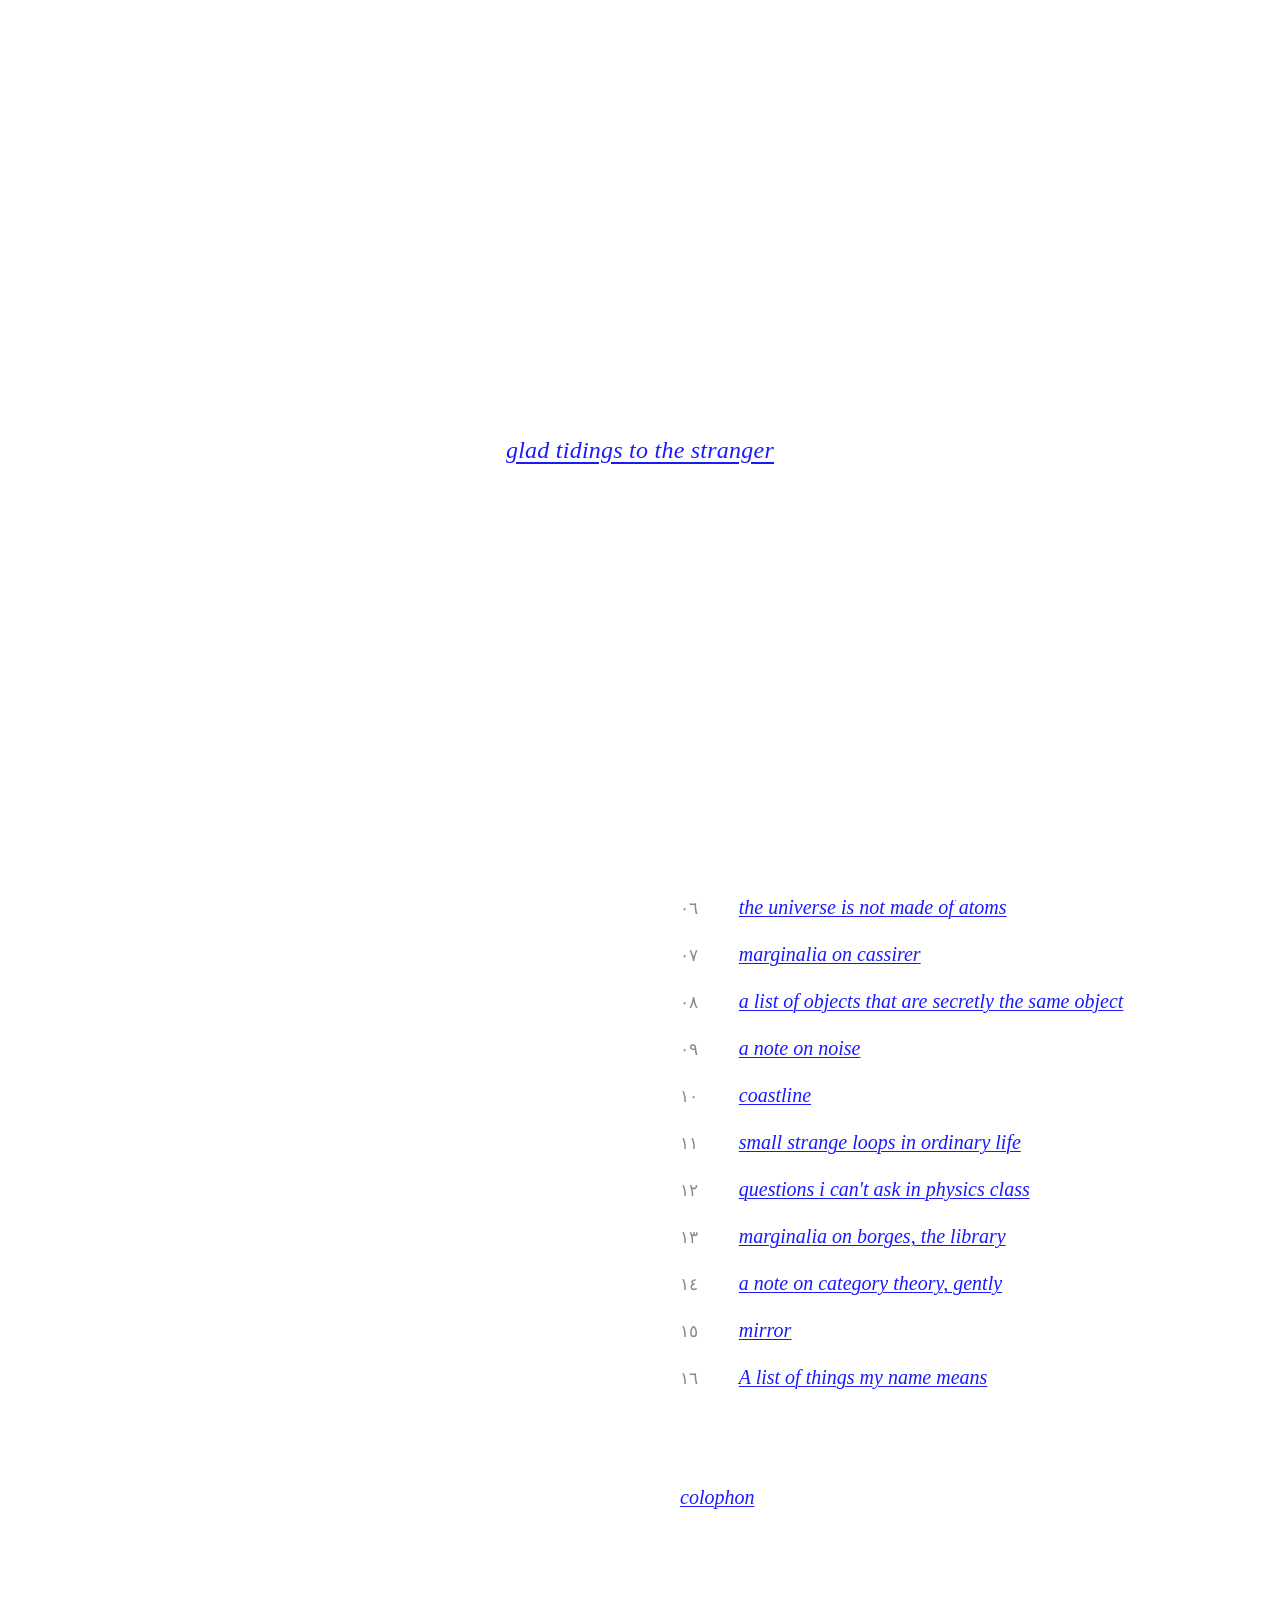
<file: index.html>
<!DOCTYPE html>
<html lang="en">
<head>
  <meta charset="UTF-8">
  <meta name="viewport" content="width=device-width, initial-scale=1">
  <title>areeba arbab — fieldnotes</title>
  <meta name="description" content="areeba arbab. fieldnotes on mathematics, philosophy, and the things between them.">
  <meta property="og:title" content="areeba arbab — fieldnotes">
  <meta property="og:description" content="fieldnotes on mathematics, philosophy, and the things between them.">
  <link rel="preconnect" href="https://fonts.googleapis.com">
  <link rel="preconnect" href="https://fonts.gstatic.com" crossorigin>
  <link href="https://fonts.googleapis.com/css2?family=Instrument+Serif&display=swap" rel="stylesheet">
  <link rel="stylesheet" href="site.css">
</head>
<body data-page="home">

  <!-- Threshold (hidden until JS runs; stays hidden if already seen) -->
  <div id="threshold" class="threshold" style="display:none" aria-modal="true" role="dialog">
    <div class="threshold-inner">
      <button class="threshold-word" type="button">glad tidings to the stranger</button>
    </div>
  </div>

  <main class="home-grid">

    <!-- LEFT: name + ascii (sticky on desktop) -->
    <div class="home-left">
      <h1 class="home-name">areeba arbab</h1>

      <div class="ascii-field">
        <pre id="ascii-hero" class="ascii ascii-hero" aria-hidden="true"></pre>
        <!-- drifting glyphs -->
        <span class="drift drift-0"  aria-hidden="true">·</span>
        <span class="drift drift-1"  aria-hidden="true">✦</span>
        <span class="drift drift-2"  aria-hidden="true">+</span>
        <span class="drift drift-3"  aria-hidden="true">◦</span>
        <span class="drift drift-4"  aria-hidden="true">✶</span>
        <span class="drift drift-5"  aria-hidden="true">·</span>
        <span class="drift drift-6"  aria-hidden="true">✧</span>
        <span class="drift drift-7"  aria-hidden="true">+</span>
        <span class="drift drift-8"  aria-hidden="true">·</span>
        <span class="drift drift-9"  aria-hidden="true">+</span>
        <span class="drift drift-10" aria-hidden="true">✕</span>
        <span class="drift drift-11" aria-hidden="true">×</span>
        <span class="drift drift-12" aria-hidden="true">·</span>
        <span class="drift drift-13" aria-hidden="true">✦</span>
        <span class="drift drift-14" aria-hidden="true">+</span>
        <span class="drift drift-15" aria-hidden="true">◦</span>
        <span class="drift drift-16" aria-hidden="true">·</span>
        <span class="drift drift-17" aria-hidden="true">✧</span>
      </div>
    </div>

    <!-- RIGHT: epigraph → intro → writings → nav -->
    <div>
      <div id="custom-intro"></div>

      <!-- Cluster index populated by JS -->
      <div id="clusters"></div>

      <nav class="home-nav">
        <a href="colophon.html">colophon</a>
      </nav>
    </div>

  </main>

  <script src="site.js"></script>
</body>
</html>
</file>
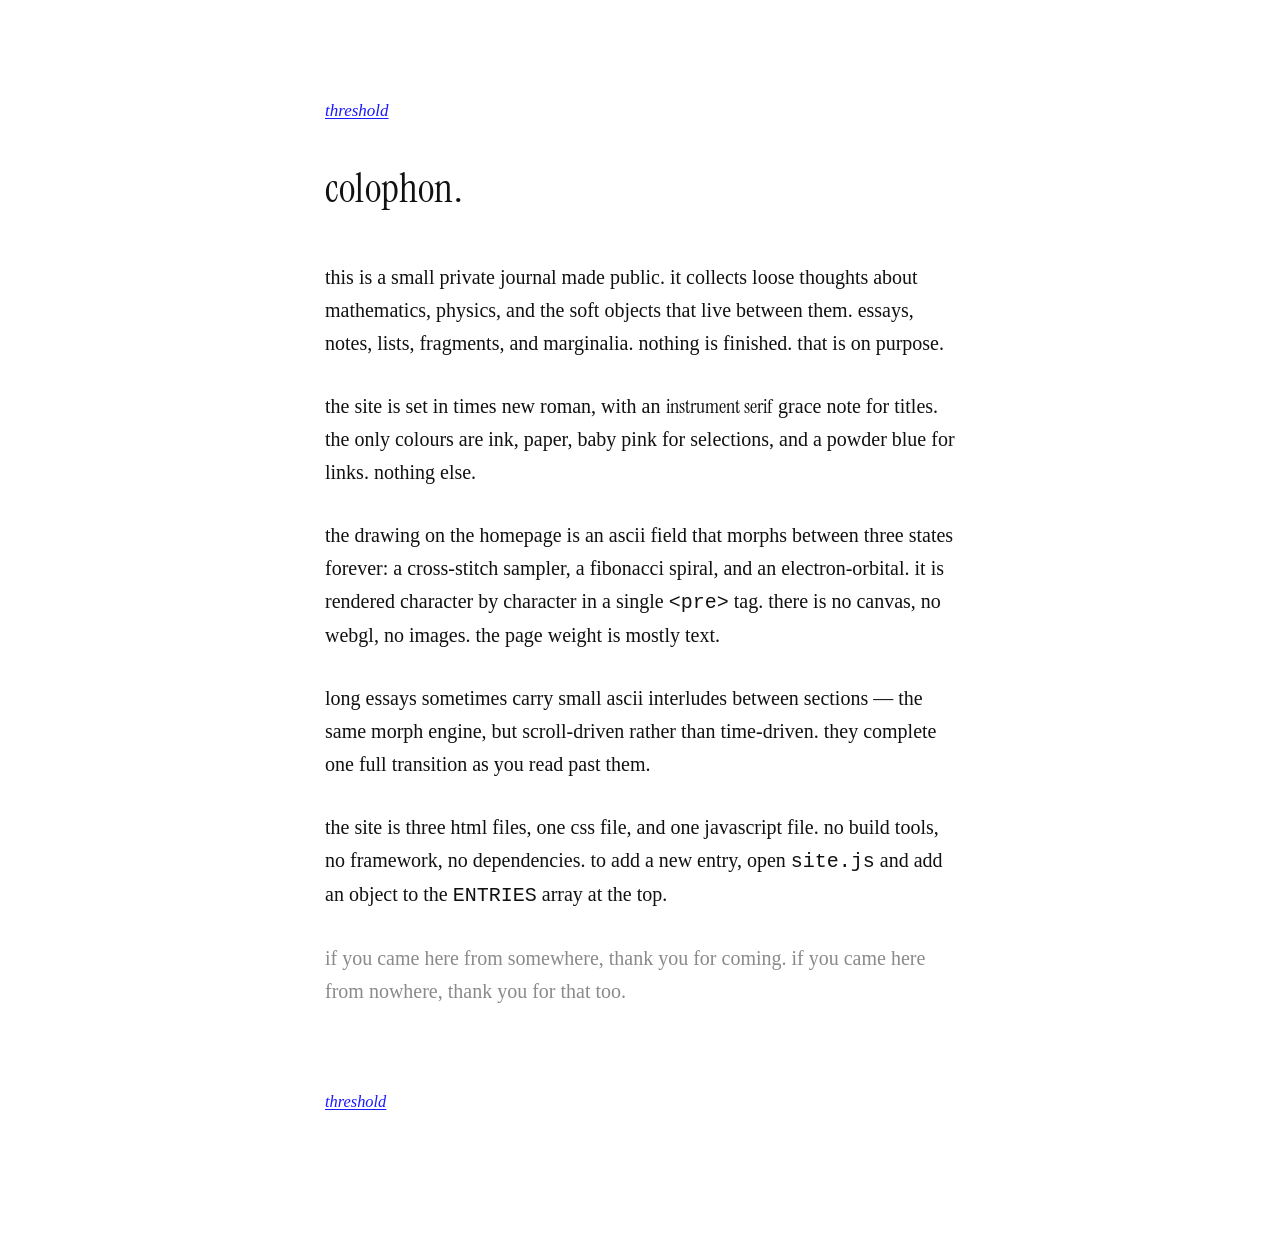
<file: colophon.html>
<!DOCTYPE html>
<html lang="en">
<head>
  <meta charset="UTF-8">
  <meta name="viewport" content="width=device-width, initial-scale=1">
  <title>colophon — fieldnotes</title>
  <meta name="description" content="about this site and how it was made.">
  <link rel="preconnect" href="https://fonts.googleapis.com">
  <link rel="preconnect" href="https://fonts.gstatic.com" crossorigin>
  <link href="https://fonts.googleapis.com/css2?family=Instrument+Serif&display=swap" rel="stylesheet">
  <link rel="stylesheet" href="site.css">
</head>
<body data-page="colophon">

  <main style="min-height:100vh; padding: 4rem 0 6rem;">
    <div class="column">

      <p class="muted" style="font-size:0.85em;">
        <a href="index.html">threshold</a>
      </p>

      <h1 class="colophon-title serif">colophon.</h1>

      <div class="colophon-body">
        <p>
          this is a small private journal made public. it collects loose thoughts about
          mathematics, physics, and the soft objects that live between them. essays, notes,
          lists, fragments, and marginalia. nothing is finished. that is on purpose.
        </p>

        <p>
          the site is set in times new roman, with an
          <span class="serif">instrument serif</span> grace note for titles.
          the only colours are ink, paper, baby pink for selections, and a powder blue
          for links. nothing else.
        </p>

        <p>
          the drawing on the homepage is an ascii field that morphs between three states
          forever: a cross-stitch sampler, a fibonacci spiral, and an electron-orbital.
          it is rendered character by character in a single <code>&lt;pre&gt;</code> tag.
          there is no canvas, no webgl, no images. the page weight is mostly text.
        </p>

        <p>
          long essays sometimes carry small ascii interludes between sections — the same
          morph engine, but scroll-driven rather than time-driven. they complete one full
          transition as you read past them.
        </p>

        <p>
          the site is three html files, one css file, and one javascript file.
          no build tools, no framework, no dependencies.
          to add a new entry, open <code>site.js</code> and add an object to the
          <code>ENTRIES</code> array at the top.
        </p>

        <p class="muted">
          if you came here from somewhere, thank you for coming.
          if you came here from nowhere, thank you for that too.
        </p>
      </div>

      <p style="margin-top:4rem; font-size:0.82em;">
        <a href="index.html">threshold</a>
      </p>

    </div>
  </main>

</body>
</html>
</file>
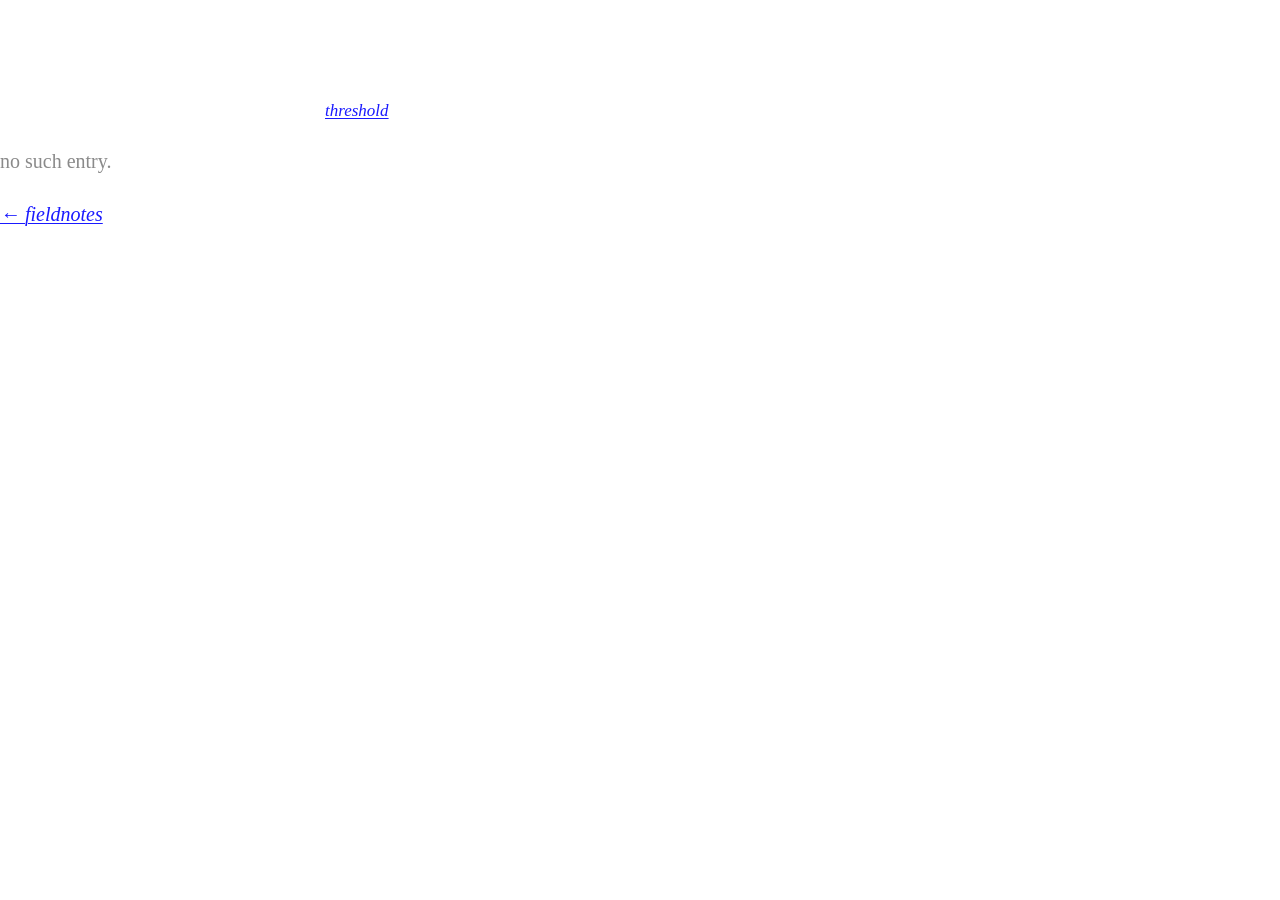
<file: notes.html>
<!DOCTYPE html>
<html lang="en">
<head>
  <meta charset="UTF-8">
  <meta name="viewport" content="width=device-width, initial-scale=1">
  <title>fieldnotes</title>
  <link rel="preconnect" href="https://fonts.googleapis.com">
  <link rel="preconnect" href="https://fonts.gstatic.com" crossorigin>
  <link href="https://fonts.googleapis.com/css2?family=Instrument+Serif&display=swap" rel="stylesheet">
  <link rel="stylesheet" href="site.css">
</head>
<body data-page="notes">

  <main style="min-height:100vh; padding-bottom: 6rem;">
    <div class="column notes-header">

      <p class="muted" style="font-size:0.85em; margin-bottom:0;">
        <a href="index.html">threshold</a>
      </p>

      <p id="notes-kind" class="notes-kind muted"></p>
      
      <h1 id="notes-title" class="notes-title"></h1>

  
    </div>

    <div id="notes-content">
      <div class="column" style="margin-top:2.5rem;">
        <!-- sigil -->
        <pre id="notes-sigil" class="sigil ascii-sm muted" aria-hidden="true"></pre>
        <!-- body paragraphs + interludes -->
        <div id="notes-body" class="notes-body"></div>
      </div>

      <div class="column" style="margin-top:2rem;">
        <hr class="rule">
        <!-- adjacent + prev/next navigation -->
        <nav id="notes-nav" class="entry-nav"></nav>
        <p style="margin-top:3rem; font-size:0.82em;">
          <a href="index.html">threshold</a>
        </p>
      </div>
    </div>
  </main>

  <script src="site.js"></script>
</body>
</html>
</file>
<file: site.css>
/* =============================================
   fieldnotes — areeba arbab
   one CSS file, no build tools needed
   ============================================= */

:root {
  --bg:              #ffffff;
  --ink:             #111111;
  --muted:           #8a8a8a;
  --rule:            #e6e6e6;
  --ink-link:        #1a1aff;
  --ink-link-hover:  #0000cc;
  --ink-link-visited:#4b3fb8;
  --accent-pink:     #e89bb0;
}

* { border-radius: 0 !important; box-sizing: border-box; }

html, body {
  background: var(--bg);
  color: var(--ink);
  font-family: "Times New Roman", Times, "Liberation Serif", serif;
  font-size: 19px;
  line-height: 1.65;
  -webkit-font-smoothing: antialiased;
  margin: 0; padding: 0;
}
@media (min-width: 768px) { html, body { font-size: 20px; } }

::selection { background: var(--accent-pink); color: var(--ink); }

a {
  color: var(--ink-link);
  font-style: italic;
  text-decoration: underline;
  text-decoration-thickness: 1px;
  text-underline-offset: 2px;
  transition: color 120ms linear;
}
a:hover  { color: var(--ink-link-hover); text-decoration-thickness: 2px; }
a:active { color: var(--ink-link-hover); }
a:visited { color: var(--ink-link-visited); }
a:visited:hover { color: var(--ink-link-hover); }

.serif  { font-family: "Instrument Serif", "Times New Roman", Georgia, serif; letter-spacing: 0.005em; }
.muted  { color: var(--muted); }
.accent-pink { color: var(--accent-pink); }

hr.rule {
  border: none;
  border-top: 1px solid var(--rule);
  margin: 2.5rem 0;
}

/* ASCII */
pre.ascii {
  font-family: ui-monospace, SFMono-Regular, Menlo, "Courier New", monospace;
  font-size: 10px;
  line-height: 10px;
  letter-spacing: 0;
  white-space: pre;
  color: var(--ink);
  margin: 0;
  user-select: none;
}
pre.ascii-sm    { font-size: 10px; line-height: 10px; }
pre.ascii-rail  { font-size: 9px;  line-height: 9px;  }
pre.ascii-hero  { font-size: clamp(9px, 2.55vw, 13px); line-height: 1; }
@media (min-width: 768px) {
  pre.ascii-hero { font-size: clamp(11px, 1.04vw, 14px); }
}

/* Column */
.column      { max-width: 680px; margin: 0 auto; padding: 0 1.25rem; }
.column-wide { max-width: 64ch;  margin: 0 auto; padding: 0 1.25rem; }

/* =============================================
   THRESHOLD
   ============================================= */
.threshold {
  position: fixed; inset: 0; z-index: 60;
  background: var(--bg);
  display: flex; align-items: center; justify-content: center;
  padding: 2rem 1.5rem;
  transition: opacity 700ms ease;
}
.threshold.leaving { opacity: 0; pointer-events: none; }
.threshold-inner {
  max-width: 36rem;
  display: flex; flex-direction: column; gap: 1.6rem;
  text-align: left;
}
.threshold-mark {
  margin: 0;
  font-style: italic; color: var(--muted);
  letter-spacing: 0.08em; font-size: 0.85em;
}
.threshold-intro {
  margin: 0;
  font-family: "Times New Roman", Times, serif;
  font-size: 22px; line-height: 1.55; color: var(--ink);
}
@media (min-width: 768px) { .threshold-intro { font-size: 26px; } }
.threshold-word {
  align-self: flex-start;
  background: transparent; border: 0; padding: 0; cursor: pointer;
  font-family: "Times New Roman", Times, serif;
  font-style: italic; font-size: 22px;
  color: var(--ink-link);
  text-decoration: underline; text-underline-offset: 4px;
  letter-spacing: 0.01em;
}
.threshold-word:hover { color: var(--ink-link-hover); }

/* =============================================
   HOMEPAGE
   ============================================= */
.home-grid {
  display: grid;
  grid-template-columns: 1fr;
  gap: 3rem;
  padding: 2rem 1.25rem 6rem;
  max-width: 1280px; margin: 0 auto;
}
@media (min-width: 900px) {
  .home-grid {
    grid-template-columns: minmax(0,1fr) minmax(0,1fr);
    gap: 4rem; padding: 3rem 2rem 8rem;
  }
}
.home-left {
  display: flex; flex-direction: column; gap: 2rem;
}
@media (min-width: 900px) {
  .home-left {
    position: sticky; top: 2rem;
    align-self: start;
    max-height: calc(100vh - 4rem);
  }
}
.home-name {
  font-family: "Times New Roman", Times, serif;
  font-weight: 400; font-size: 40px;
  line-height: 1.05; margin: 0; letter-spacing: -0.01em;
}
@media (min-width: 900px) { .home-name { font-size: 56px; } }

/* ascii field with floating glyphs */
.ascii-field {
  position: relative;
  margin: 0.25rem -1.25rem 0;
  padding: 2.25rem 0 2.75rem;
  overflow: visible;
  display: flex; justify-content: center;
  isolation: isolate;
  max-width: min(100vw, 720px);
}
.ascii-field pre.ascii {
  animation: ascii-sway 16s ease-in-out infinite;
  color: rgba(17,17,17,0.88);
  max-width: 100%; overflow: visible;
}
@keyframes ascii-sway {
  0%,100% { transform: translate(0,0); }
  25%     { transform: translate(2px,-1px); }
  50%     { transform: translate(-1px,2px); }
  75%     { transform: translate(1px,1px); }
}
.drift {
  position: absolute;
  font-family: ui-monospace, SFMono-Regular, Menlo, "Courier New", monospace;
  color: var(--muted); opacity: 0.48;
  font-size: 15px; pointer-events: none; user-select: none;
  animation: drift-float 11s ease-in-out infinite;
}
.drift-0  { top: 2px;    left: 4%;   animation-delay: 0s;   }
.drift-1  { top: 8%;     right: 6%;  animation-delay: 1.4s; }
.drift-2  { bottom: 0;   left: 16%;  animation-delay: 2.7s; }
.drift-3  { bottom: 4%;  right: 3%;  animation-delay: 0.6s; }
.drift-4  { top: 40%;    left: 1%;   animation-delay: 3.5s; }
.drift-5  { top: 66%;    right: 1%;  animation-delay: 2.1s; }
.drift-6  { top: -2%;    right: 26%; animation-delay: 4.2s; opacity:0.35; }
.drift-7  { bottom: 24%; left: 3%;   animation-delay: 1.9s; opacity:0.35; }
.drift-8  { top: 28%;    left: -1%;  animation-delay: 5.1s; opacity:0.3;  font-size:13px; }
.drift-9  { bottom: 8%;  right: 18%; animation-delay: 3.2s; opacity:0.3;  font-size:13px; }
.drift-10 { top: 18%;    left: 12%;  animation-delay: 4.7s; opacity:0.38; }
.drift-11 { bottom: 34%; right: 10%; animation-delay: 6.1s; opacity:0.34; }
.drift-12 { top: 54%;    left: 20%;  animation-delay: 7.2s; opacity:0.28; font-size:12px; }
.drift-13 { top: 0;      right: 44%; animation-delay: 2.4s; opacity:0.32; font-size:13px; }
.drift-14 { bottom: -2%; right: 36%; animation-delay: 5.8s; opacity:0.3;  }
.drift-15 { top: 74%;    left: 42%;  animation-delay: 6.6s; opacity:0.24; font-size:12px; }
.drift-16 { top: 22%;    right: -1%; animation-delay: 8.1s; opacity:0.28; font-size:12px; }
.drift-17 { bottom: 16%; left: 0;    animation-delay: 7.7s; opacity:0.28; font-size:12px; }
@keyframes drift-float {
  0%,100% { transform: translate(0,0);      opacity: 0.48; }
  50%     { transform: translate(12px,-14px); opacity: 0.14; }
}
@media (max-width: 899px) {
  .home-grid { gap: 1.25rem; }
  .home-left { gap: 0.9rem; }
  .ascii-field {
    margin: -0.35rem -1.25rem 0; padding: 1.3rem 0 1.6rem;
    transform: translateX(-3vw); width: calc(100vw + 6vw);
  }
  .ascii-field pre.ascii { opacity: 0.78; }
  .drift { font-size: 13px; opacity: 0.34; }
  .drift-4, .drift-8,  .drift-16 { left: 4%; right: auto; }
  .drift-5, .drift-17              { right: 4%; left: auto; }
}
.epigraph { margin: 0 0 2.5rem; padding: 0; }
.epigraph blockquote {
  margin: 0; font-style: normal;
  font-family: "Times New Roman", Times, serif;
  font-size: 1em; line-height: 1.55; color: var(--ink);
}
.epigraph figcaption {
  margin-top: 0.4rem; font-size: 0.82em;
  color: var(--muted); font-style: normal;
}
.home-intro {
  font-style: normal; color: var(--ink);
  font-size: 19px; line-height: 1.6; margin: 0 0 3rem;
}
@media (min-width: 900px) { .home-intro { font-size: 20px; } }
.writings-heading {
  font-family: "Times New Roman", serif; font-weight: 400;
  font-style: normal; font-size: 1.2em; margin: 0 0 1rem; color: var(--ink);
}
.home-nav { margin-top: 4rem; display: flex; flex-direction: column; gap: 0.4rem; }
.idx-folio { list-style: none; padding: 0; margin: 0; }
.idx-folio li {
  display: flex; gap: 0.9rem;
  align-items: baseline; padding: 0.35rem 0;
}
.idx-folio .num { color: var(--muted); font-size: 0.85em; min-width: 2.4em; }
.idx-cluster { margin-top: 1.2rem; }
.idx-cluster + .idx-cluster { margin-top: 2rem; }
.idx-cluster h3 {
  font-family: "Times New Roman", serif; font-style: normal;
  font-weight: 400; font-size: 1em; color: var(--muted);
  margin: 1.4rem 0 0.6rem; letter-spacing: 0.02em;
}

/* =============================================
   NOTES PAGE
   ============================================= */
.notes-header { padding-top: 4rem; }
.notes-kind {
  font-size: 0.85em; color: var(--muted);
  margin-top: 0.5rem; margin-bottom: 0;
}
.notes-title {
  font-family: "Instrument Serif","Times New Roman", Georgia, serif;
  font-size: clamp(1.6rem, 4vw, 2.4rem);
  line-height: 1.15; margin: 0.5rem 0 0; font-weight: 400;
}
.notes-body { margin-top: 2.5rem; }
.notes-body p   { margin: 0 0 1.5em; }
.notes-body ul, .notes-body ol { padding-left: 1.4em; margin: 0 0 1.5em; }
.notes-body li  { margin-bottom: 0.4em; }
.notes-body em  { font-style: italic; }
.notes-body code {
  font-family: ui-monospace, SFMono-Regular, Menlo, "Courier New", monospace;
  font-size: 0.85em; background: #f4f4f4; padding: 0.1em 0.3em;
}

/* scroll interlude */
.scroll-interlude {
  margin: 3rem 0; min-height: 60vh;
  display: flex; flex-direction: column; align-items: center;
}
.scroll-interlude-sticky {
  position: sticky; top: 20vh;
  display: flex; flex-direction: column; align-items: center;
}
.scroll-interlude-caption {
  color: var(--muted); font-size: 11px;
  letter-spacing: 0.06em; margin-top: 0.5rem;
}

/* sigil */
pre.sigil {
  font-family: ui-monospace, SFMono-Regular, Menlo, "Courier New", monospace;
  font-size: 10px; line-height: 10px;
  color: var(--muted); margin: 0 0 1.5rem; user-select: none;
}

/* adjacent / prev-next nav */
.entry-nav {
  margin-top: 3rem; display: flex; flex-direction: column; gap: 0.4rem;
}
.entry-nav-label { color: var(--muted); font-size: 0.82em; margin-bottom: 0.3rem; }

/* =============================================
   COLOPHON
   ============================================= */
.colophon-title {
  font-family: "Instrument Serif","Times New Roman", Georgia, serif;
  font-size: 2rem; margin: 1.5rem 0 2rem; font-weight: 400;
}
.colophon-body p { margin: 0 0 1.5em; }

/* =============================================
   REDUCED MOTION
   ============================================= */
@media (prefers-reduced-motion: reduce) {
  .ascii-field pre.ascii, .drift { animation: none; }
}

.threshold-inner{justify-content:center;align-items:center}
.threshold-intro,.threshold-mark{display:none}
.threshold-word{font-size:1.2rem}
</file>
